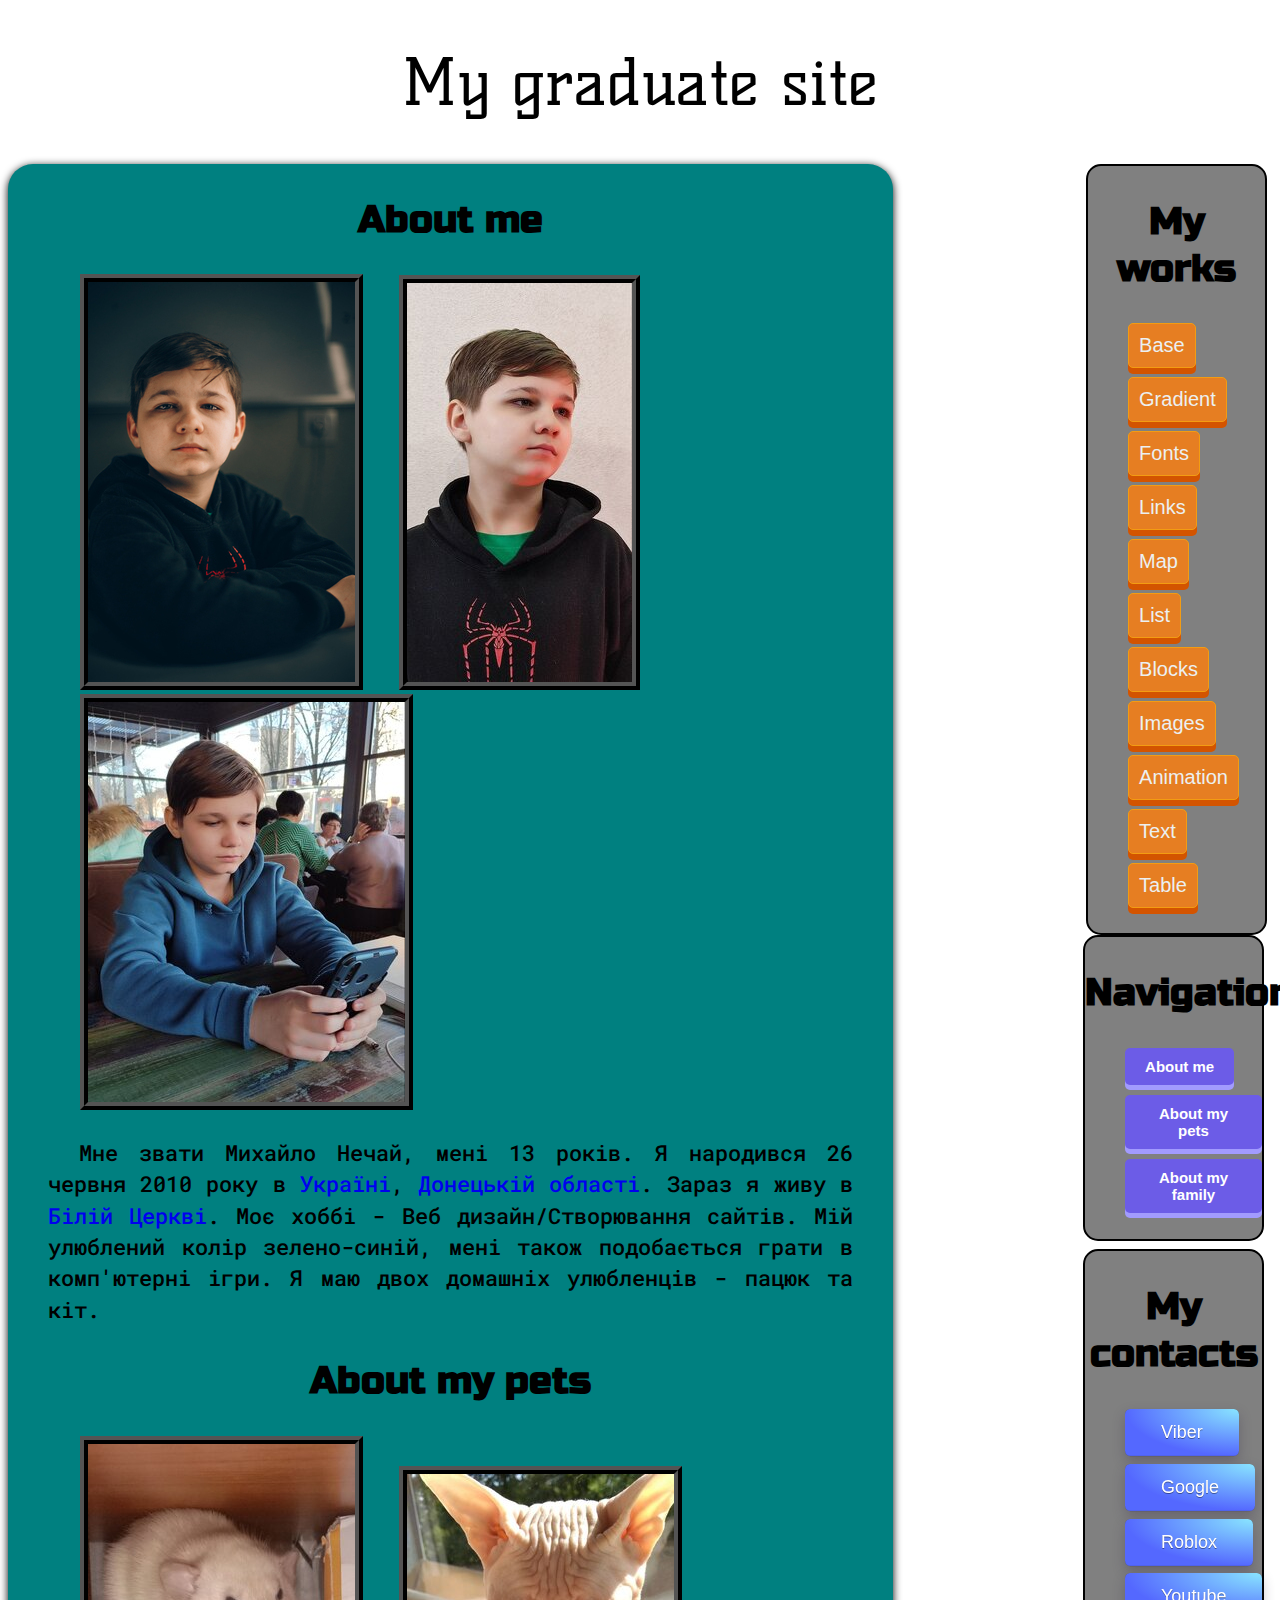
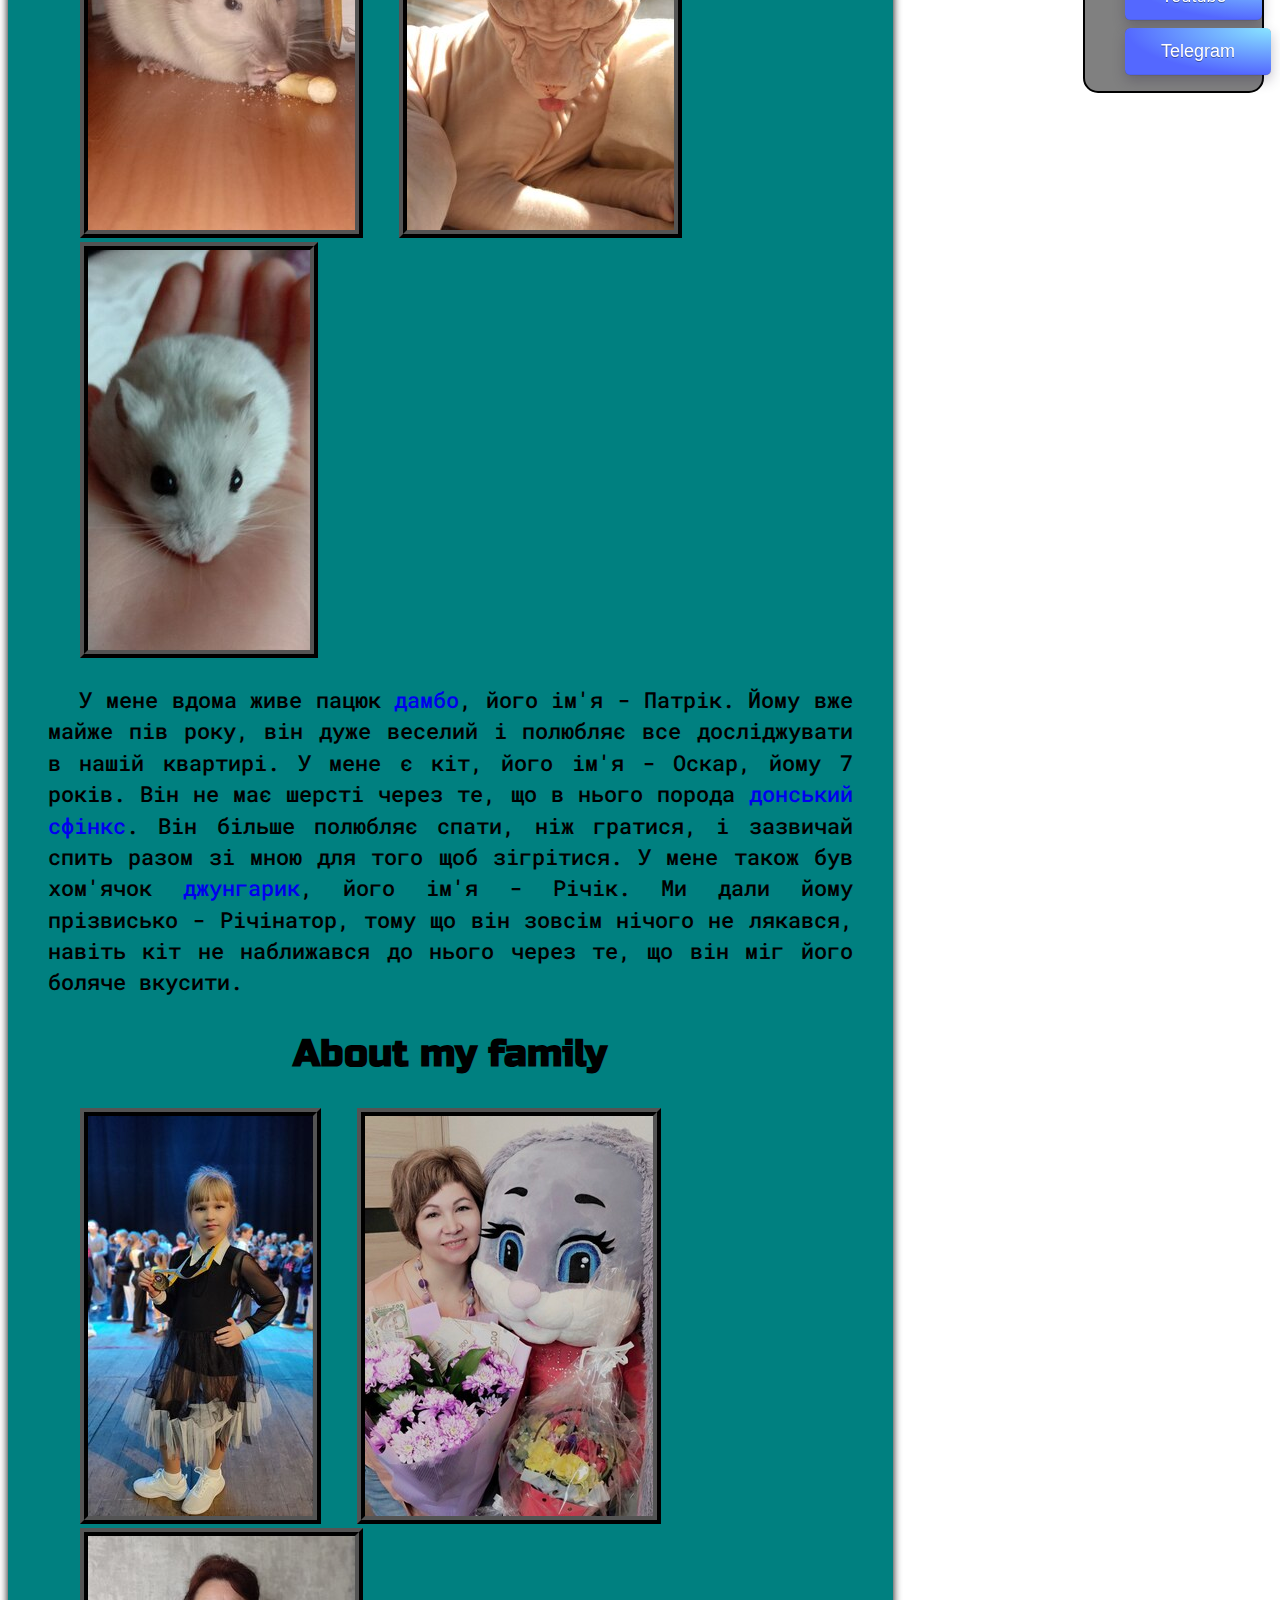
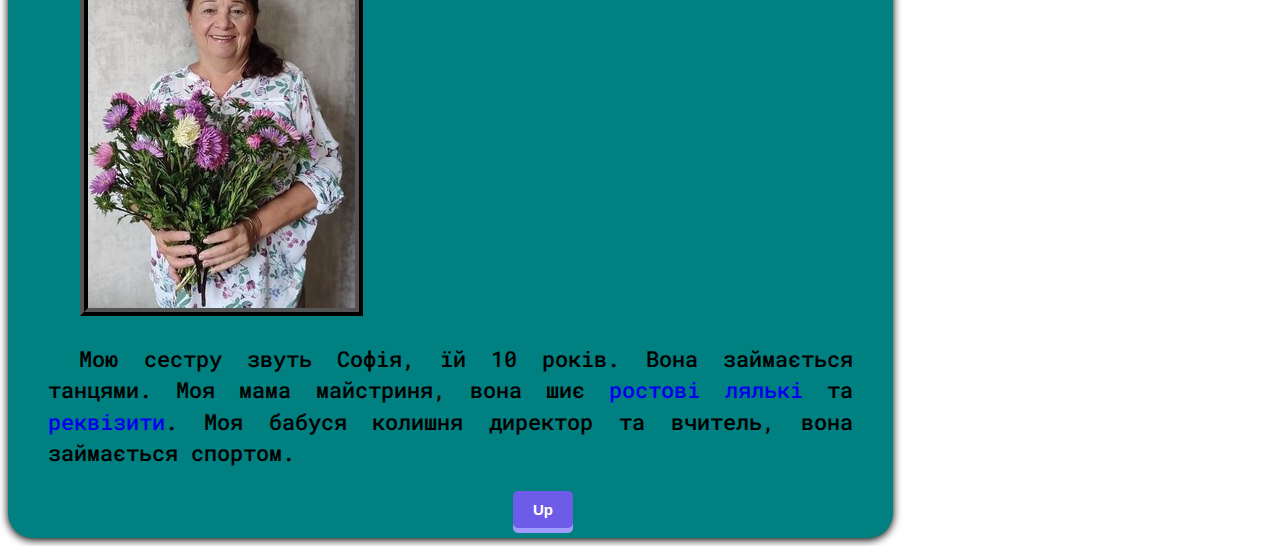
<file: index.html>
<!DOCTYPE html>
<html>
<head>
	<meta charset="utf-8">
	<meta name="viewport" content="width=device-width, initial-scale=1">
	<title>My site</title>
	<link rel="stylesheet" type="text/css" href="css/site.css">
	<link rel="icon" type="text/css" href="img/html.png">
	<style>
@import url('https://fonts.googleapis.com/css2?family=Roboto+Mono:ital,wght@0,100..700;1,100..700&display=swap')
</style>
<style>
@import url('https://fonts.googleapis.com/css2?family=Russo+One&display=swap')
</style>
<style>
@import url('https://fonts.googleapis.com/css2?family=Kelly+Slab&display=swap')
</style>
</head>
<body>
	<center>
	<h1 id="up">My graduate site</h1>
	</center>
<aside>
	<h2>My works</h2>
	<section>
	<ul>
<li class="li"><a href="base.html" class="ap"><button class="button">Base</button></a></li>
<li class="li"><a href="Gradient.html" class="ap"><button class="button">Gradient</button></a></li>
<li class="li"><a href="fonts.html" class="ap"><button class="button">Fonts</button></a></li>
<li class="li"><a href="links.html" class="ap"><button class="button">Links</button></a></li>
<li class="li"><a href="map.html" class="ap"><button class="button">Map</button></a></li>
<li class="li"><a href="list.html" class="ap"><button class="button">List</button></a></li>
<li class="li"><a href="blocks.html" class="ap"><button class="button">Blocks</button></a></li>
<li class="li"><a href="images.html" class="ap"><button class="button">Images</button></a></li>
<li class="li"><a href="animation.html" class="ap"><button class="button">Animation</button></a></li>
<li class="li"><a href="text.html" class="ap"><button class="button">Text</button></a></li>
<li class="li"><a href="table.html" class="ap"><button class="button">Table</button></a></li>
     </ul>
	</section>
</aside>
<main>
<h2 id="me">About me</h2>
<section>
<figure>
<img src="img/me.jpg" title="Me" class="img1">
<img src="img/me2.jpg" title="Me" class="img1">
<img src="img/me3.jpg" title="Me" class="img1">	
<figcaption>
<p>
	Мне звати Михайло Нечай, мені 13 років. Я народився 26 червня 2010 року в <a href="https://uk.wikipedia.org/wiki/Україна" target="_blank">Україні</a>, <a href="https://uk.wikipedia.org/wiki/Донецька_область" target="_blank">Донецькій області</a>. Зараз я живу в <a href="https://uk.wikipedia.org/wiki/Біла_Церква" target="_blank">Білій Церкві</a>. Моє хоббі - Веб дизайн/Створювання сайтів. Мій улюблений колір зелено-синій, мені також подобається грати в комп'ютерні ігри. Я маю двох домашніх улюбленців - пацюк та кіт.
</p>
</figcaption>	
</figure>	
</section>
<section>
<h2 id="pets">About my pets</h2>
<figure>
<img src="img/rat.jpg" title="My rat" class="img1">
<img src="img/cat.jpg" title="My cat" class="img1">
<img src="img/hamster.jpg" title="My hamster" class="img1">	
<figcaption>
<p>
У мене вдома живе пацюк <a href="https://uk.wikipedia.org/wiki/Декоративний_пацюк" target="_blank">дамбо</a>, його ім'я - Патрік. Йому вже майже пів року, він дуже веселий і полюбляє все досліджувати в нашій квартирі. У мене є кіт, його ім'я - Оскар, йому 7 років. Він не має шерсті через те, що в нього порода <a href="https://uk.wikipedia.org/wiki/Донський_сфінкс" target="_blank">донський сфінкс</a>. Він більше полюбляє спати, ніж гратися, і зазвичай спить разом зі мною для того щоб зігрітися. У мене також був хом'ячок <a href="https://uk.wikipedia.org/wiki/Джунгарський_хом%27ячок" target="_blank">джунгарик</a>, його ім'я - Річік. Ми дали йому 
прізвисько - Річінатор, тому що він зовсім нічого не лякався, навіть кіт не наближався до нього через те, що він міг його боляче вкусити.	
</p>
</figcaption>	
</figure>
</section>
<section>
<h2 id="family">About my family</h2>
<figure>
<img src="img/sister.jpg" title="My sister" class="img1">
<img src="img/mother.jpg" title="My mother" class="img1" usemap="#map">
<img src="img/grandmother.jpg" title="My grandmother" class="img1">		
<figcaption>
<p>
 Мою сестру звуть Софія, їй 10 років.
 Вона займається танцями. Моя мама майстриня, вона шиє <a href="https://ru.wikipedia.org/wiki/Ростовая_кукла#:~:text=Ростовая%20кукла%20—%20это%20вид%20анимационного,изготавливается%20непосредственно%20по%20фигуре%20актёра." target="_blank">ростові лялькі</a> та <a href="https://uk.wikipedia.org/wiki/Реквізити" target="_blank">реквізити</a>. Моя бабуся колишня директор та вчитель, вона займається спортом. 
</p>
</figcaption>	
</figure>
</section>
<a href="#up" class="ap">
<button id="navbutton" class="up">Up</button>	
</a>
</main>	
<nav>
	<h2>Navigation</h2>
<ul>
<li><a href="#me">
	<button id="navbutton">
    About me
</button>
</a></li>
<li><a href="#pets">
<button id="navbutton">
    About my pets
</button>
</a></li>
<li><a href="#family">
	<button id="navbutton">
    About my family
</button>
</a></li>	
</ul>
</nav>
<footer>
	<h2 id="contacts">My contacts</h2>
	<section>
		<ul>
		<li id="li4"><a href="https://uk.wikipedia.org/wiki/Viber" target="_blank"><button class="contact">Viber</button></a></li>
		<li id="li4"><a href="https://myaccount.google.com/u/2/?hl=uk&utm_source=OGB&utm_medium=act&pageId=none" target="_blank"><button class="contact">Google</button></a></li>		
		<li id="li4"><a href="https://www.roblox.com/users/1225355018/profile" target="_blank"><button class="contact">Roblox</button></a></li>
		<li id="li4"><a href="https://www.youtube.com/channel/UCYuyXcB0kcUIGVHXFTnAAPg" target="_blank"><button class="contact">Youtube</button></a></li>
		<li id="li4"><a href="https://t.me/MishaNechai" target="_blank"><button class="contact">Telegram</button></a></li>

		</ul>
	</section>
</footer>
</body>
</html>
<map id="map">
<area shape="circle" coords="220,130,105" href="https://ru.wikipedia.org/wiki/Ростовая_кукла#:~:text=Ростовая%20кукла%20—%20это%20вид%20анимационного,изготавливается%20непосредственно%20по%20фигуре%20актёра." title="Puppet" target="_blank">
<area shape="poly" coords="65,32,28,48,26,88,34,112,55,132,88,146,111,130,114,106,115,60,96,30," href="https://uk.wikipedia.org/wiki/Мати" title="My mother" target="_blank">
<area shape="poly" coords="2,139,38,185,68,187,74,199,132,208,164,229,156,267,112,314,56,345,34,346,0,318" href="https://uk.wikipedia.org/wiki/Букет" title="Bunch of flowers" target="_blank">
</map>
</file>
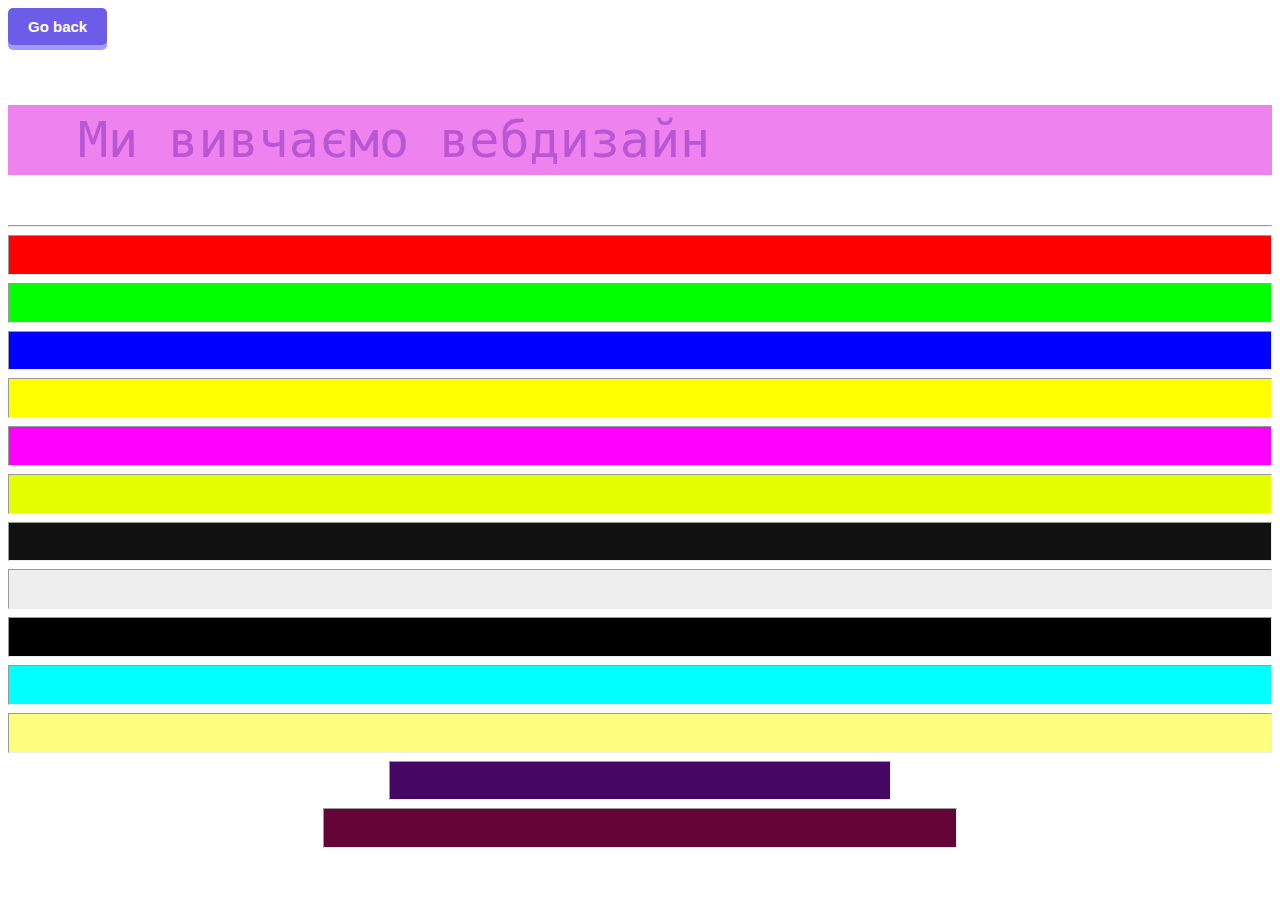
<file: base.html>
<!DOCTYPE html>
<html lang="uk">
<head>
	<meta charset="utf-8">
	<meta name="viewport" content="width=device-width, initial-scale=1">
	<title>my first site</title>
	<link rel="stylesheet" type="text/css" href="css/site.css">
</head>
<body style="background-color: #fff;">
	  <a href="index.html"><button id="navbutton">Go back</button></a>

<p style="background-color: violet; color: MediumOrchid; font-size: 50px;">Ми вивчаємо вебдизайн</p>
<hr>
<hr style="height: 1cm; background-color: #ff0000;">
<hr style="height: 1cm; background-color: #00ff00;">
<hr style="height: 1cm; background-color: #00f;">
<hr style="height: 1cm; background-color: #ff0;">
<hr style="height: 1cm; background-color: #f0f;">
<hr style="height: 1cm; background-color: #e5ff00;">
<hr style="height: 1cm; background-color: #111111;">
<hr style="height: 1cm; background-color: #eeeeee;">
<hr style="height: 1cm; background-color: rgb(0, 0, 0, 1.0);">
<hr style="height: 1cm; background-color: rgb(0, 255, 255, 1.0);">
<hr style="height: 1cm; background-color: rgba(255, 255, 0, 0.5);">
<hr style="height: 1cm; background-color: #450664; width: 500px;">
<hr style="height: 1cm; background-color: #650436; width: 50%;">


</body>
</html>
</file>
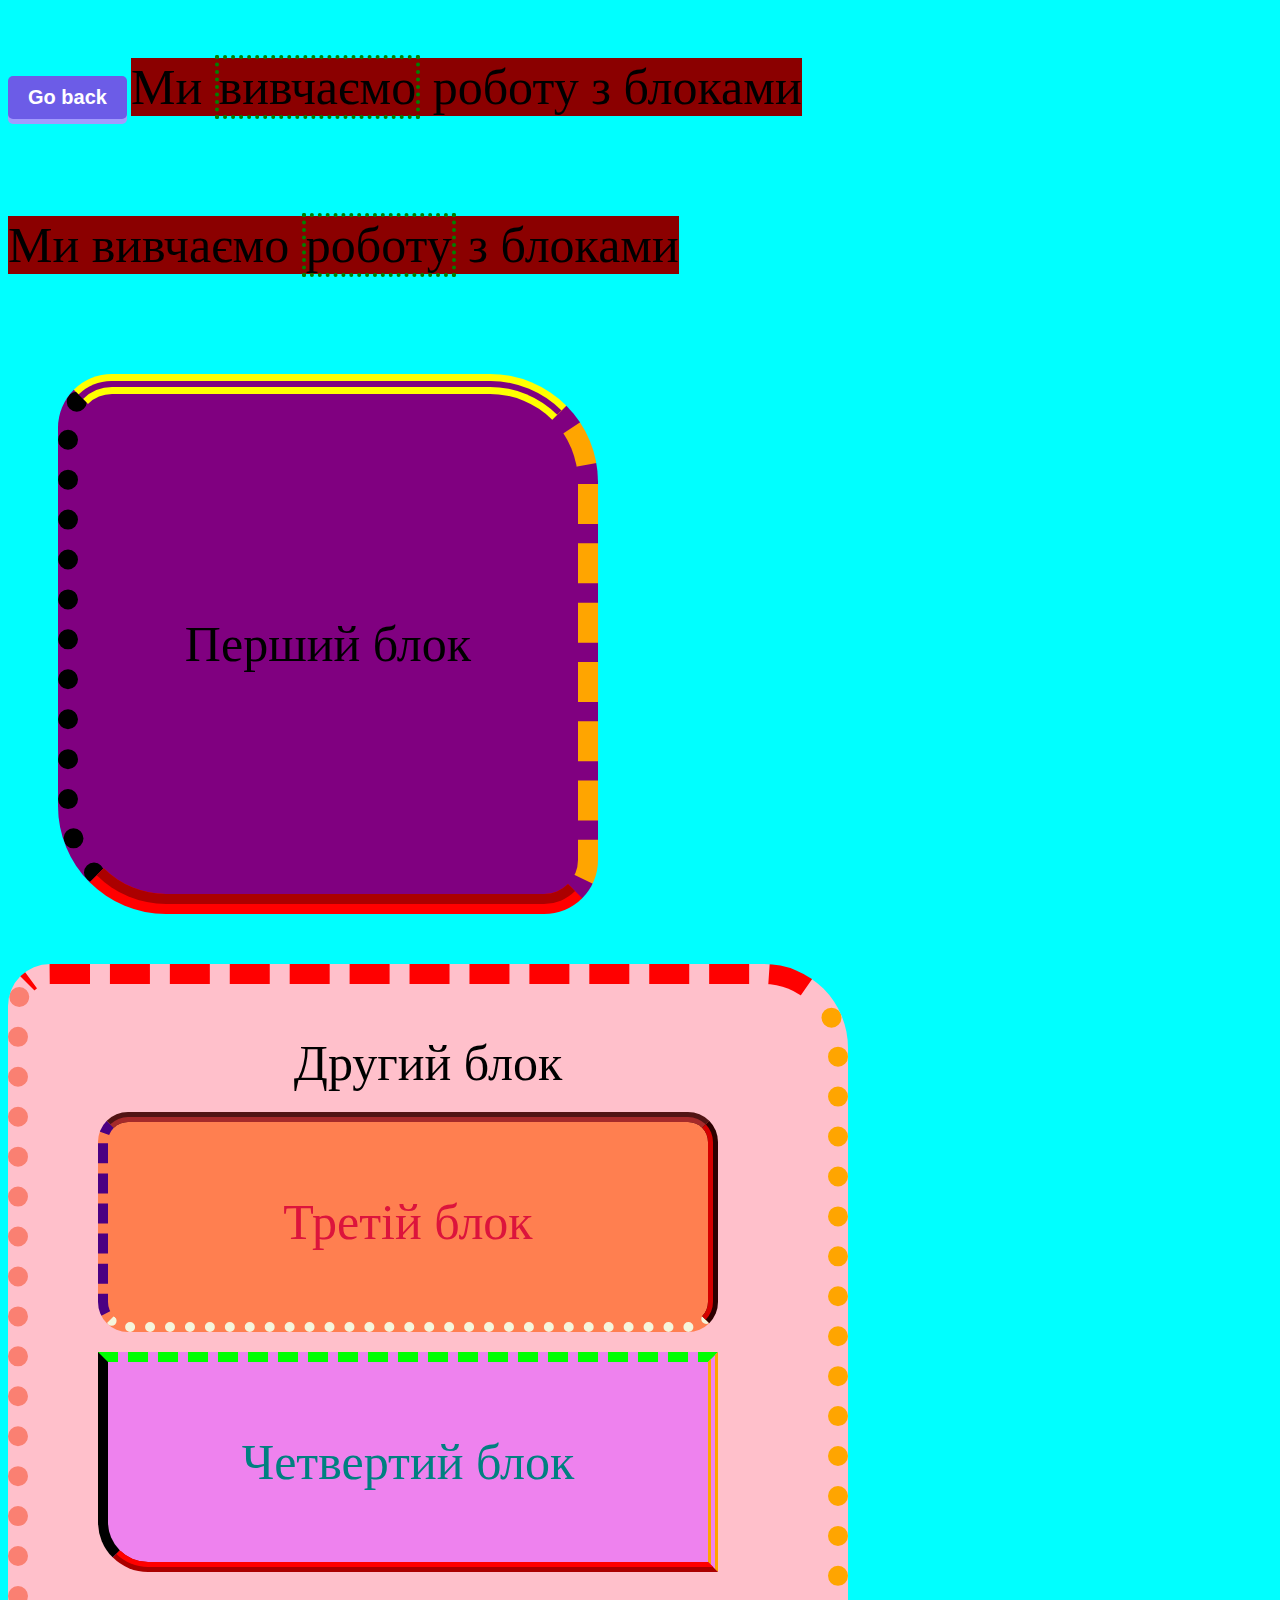
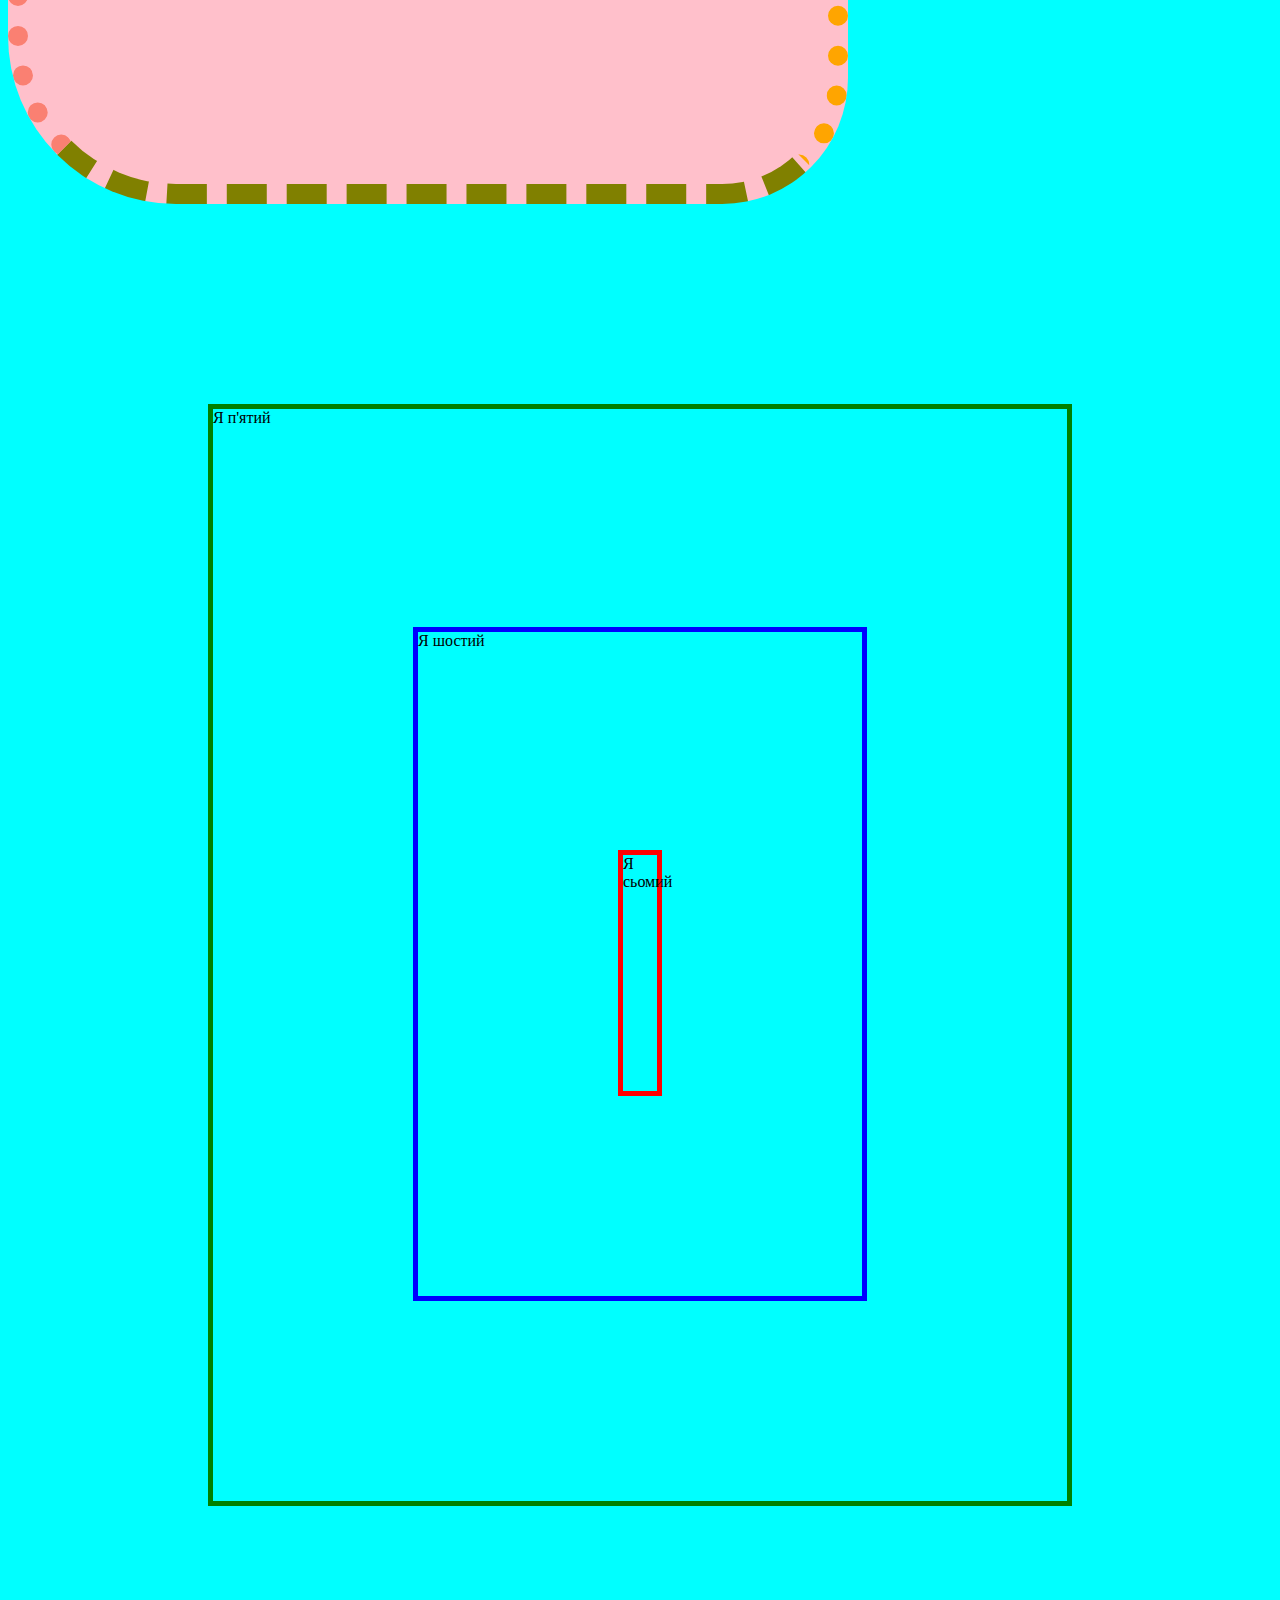
<file: blocks.html>
<!DOCTYPE html>
<html>
<head>
	<meta charset="utf-8">
	<meta name="viewport" content="width=device-width, initial-scale=1">
	<title>Blocks</title>
	<link rel="stylesheet" type="text/css" href="css/blocks.css">
</head>
<body>
<a href="index.html"><button id="navbutton">Go back</button></a>

<p class="p1">Ми <span class="s1">вивчаємо</span> роботу з блоками</p>
<p class="p1">Ми вивчаємо <span class="s1">роботу</span> з блоками</p>
<div id="first">Перший блок</div>
<div id="second">Другий блок
<div id="third">Третій блок</div>
<div id="forth">Четвертий блок</div>
</div>



<div id="d5">Я п'ятий
<div id="d6">Я шостий	
<div id="d7">Я сьомий
<div id="d8"></div>
</div>
</div>
</div>

</body>
</html>
</file>
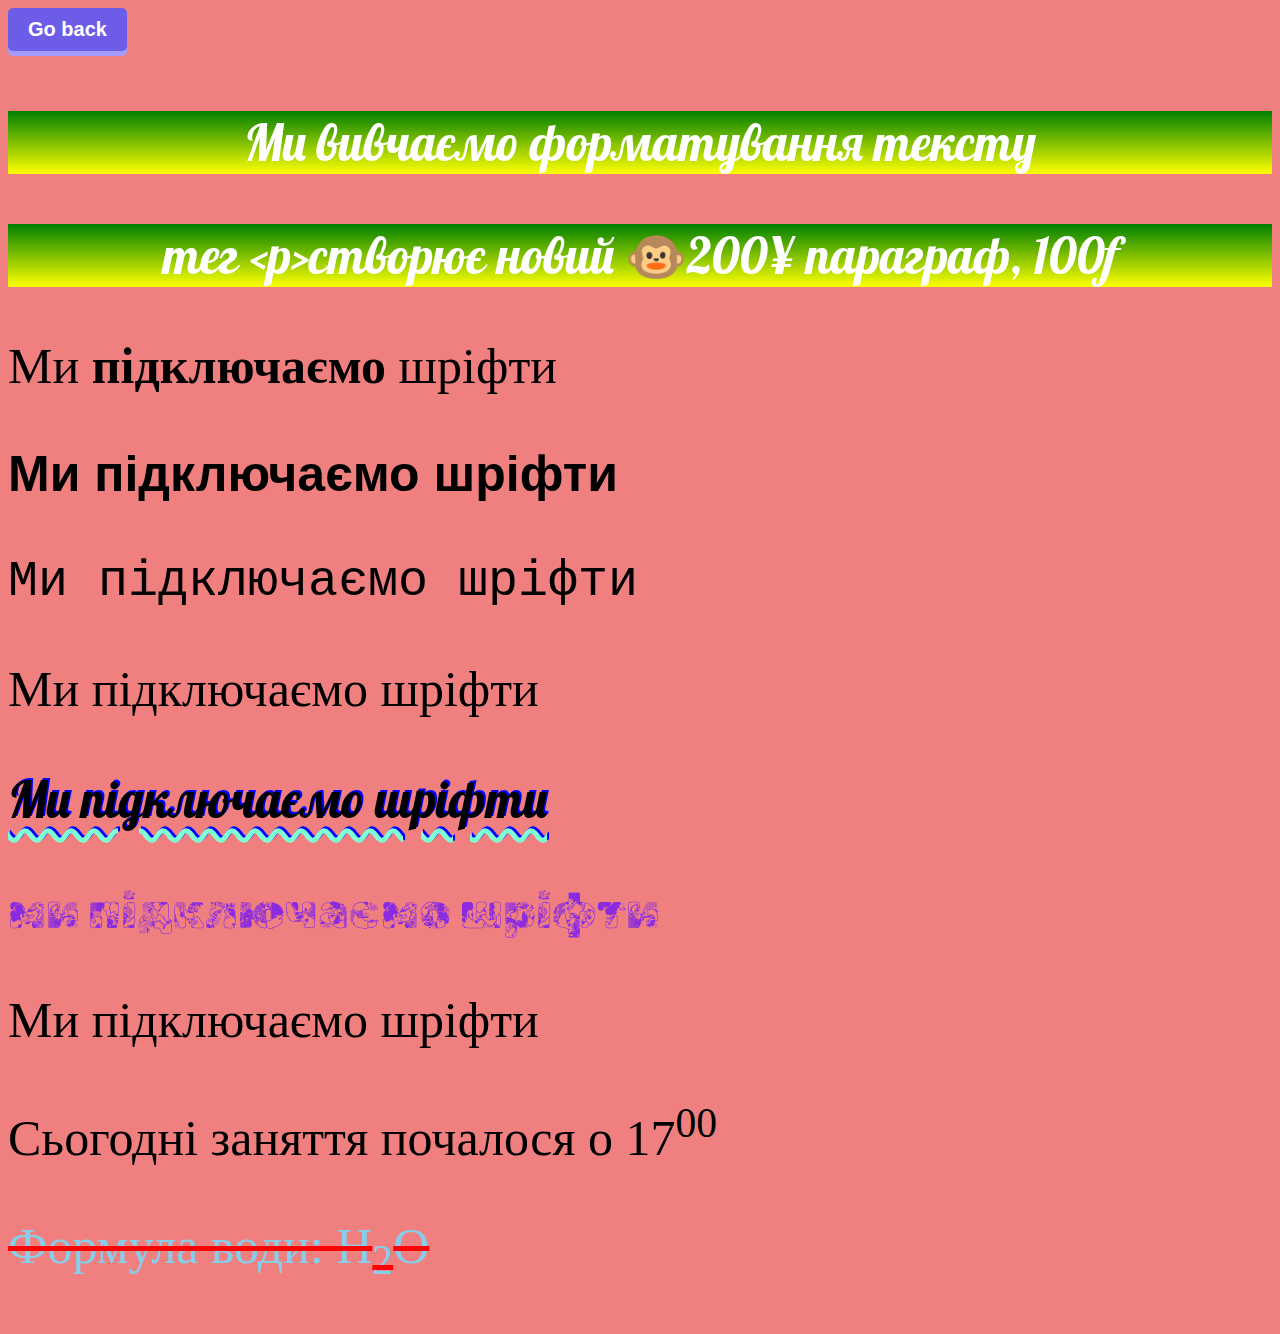
<file: fonts.html>
<!DOCTYPE html>
<html>
<head>
	<meta charset="utf-8">
	<meta name="viewport" content="width=device-width, initial-scale=1">
	<title>Fonts</title>
	<link rel="stylesheet" type="text/css" href="css/fonts.css">
	<link rel="preconnect" href="https://fonts.googleapis.com">
<link rel="preconnect" href="https://fonts.gstatic.com" crossorigin>
<link href="https://fonts.googleapis.com/css2?family=Lobster&display=swap" rel="stylesheet">
<link href="https://fonts.googleapis.com/css2?family=Lobster&family=Rubik+Glitch+Pop&display=swap" rel="stylesheet">

</head>
<body>
	  <a href="index.html"><button id="navbutton">Go back</button></a>

<p class="p1">Ми вивчаємо форматування тексту</p>
<p class="p1">тег &lt;p&gt;створює новий 	&#128053;200¥ параграф, 100&#402;</p>
<p class="p2">Ми <strong>підключаємо</strong> шріфти</p>
<p class="p3">Ми <b>підключаємо</b> шріфти</p>
<p class="p4">Ми підключаємо шріфти</p>
<p class="p5">Ми підключаємо шріфти</p>
<p class="p6">Ми підключаємо шріфти</p>
<p class="p7">Ми підключаємо шріфти</p>
<p class="p8">Ми підключаємо шріфти</p>
<p>Сьогодні заняття почалося о 17<sup>00</sup></p>
<p class="p9">Формула води: H<sub>2</sub>O</p>
<body>
</html>
</file>
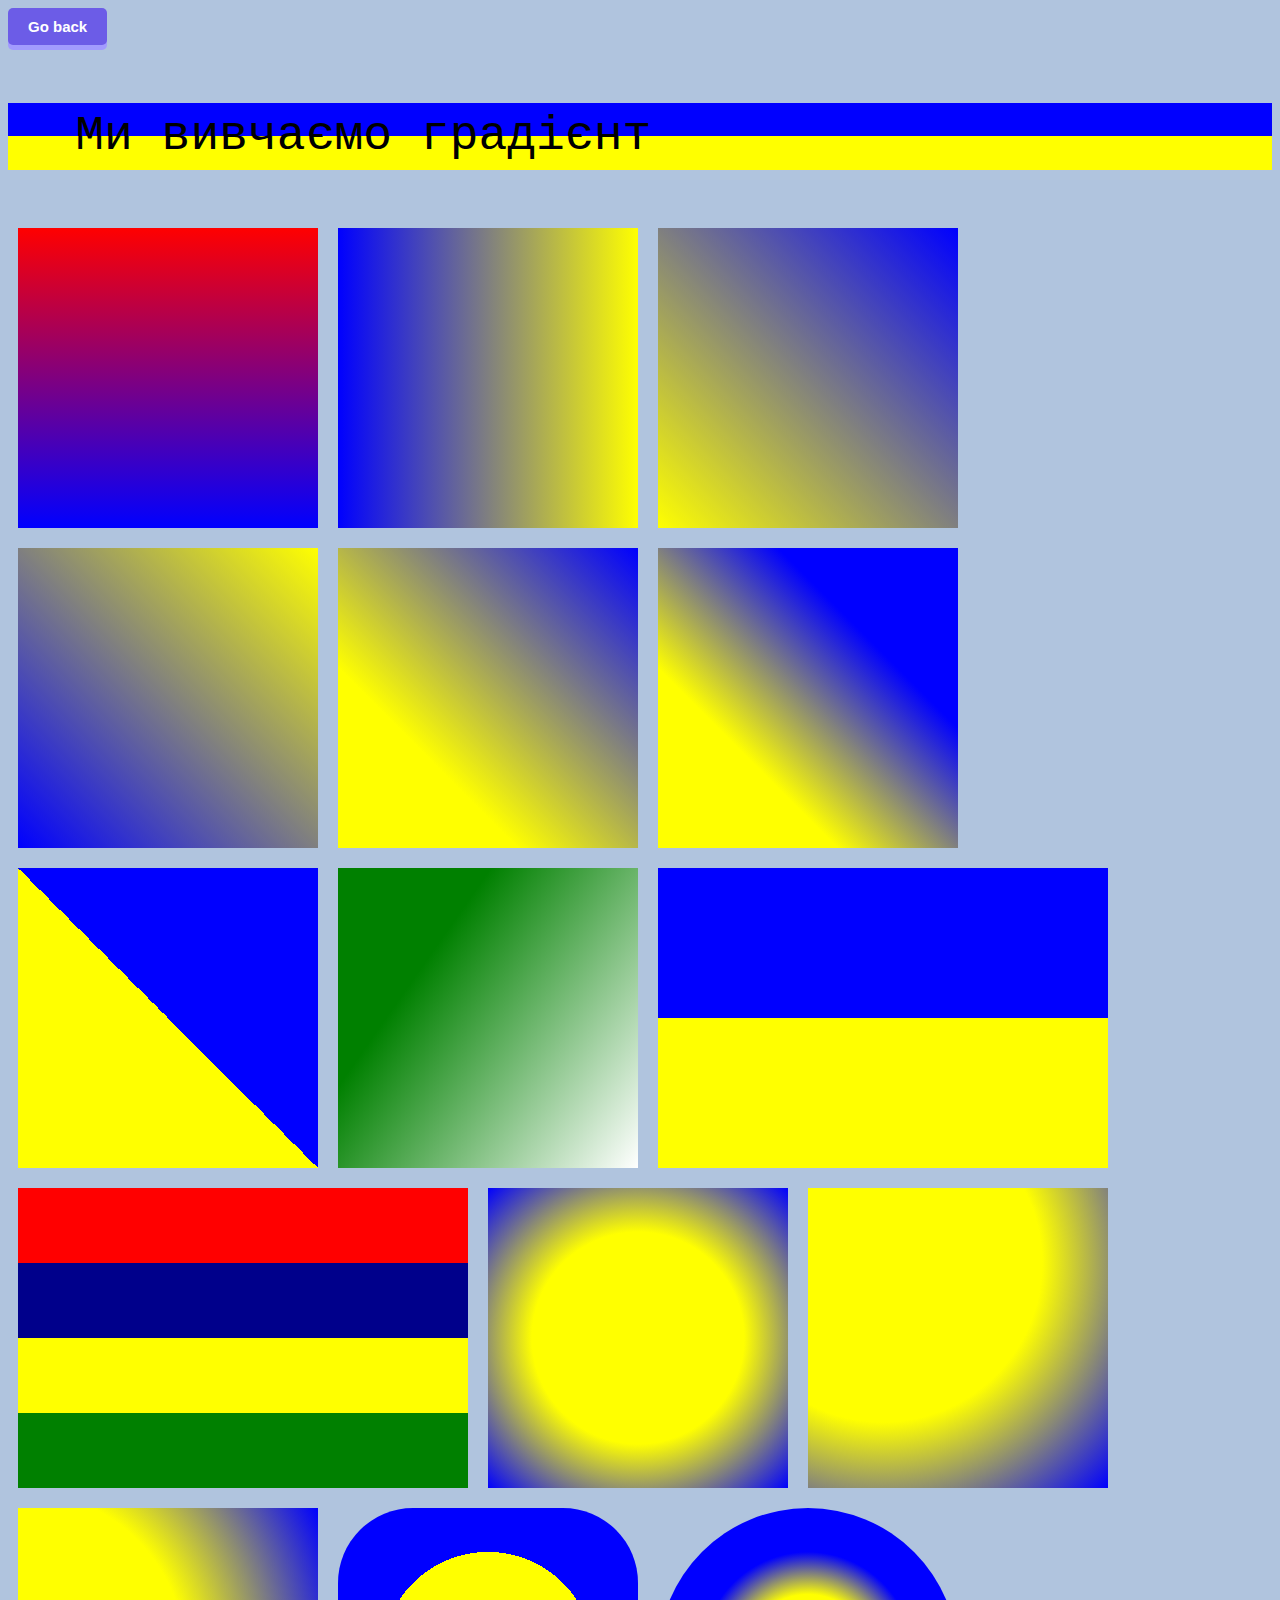
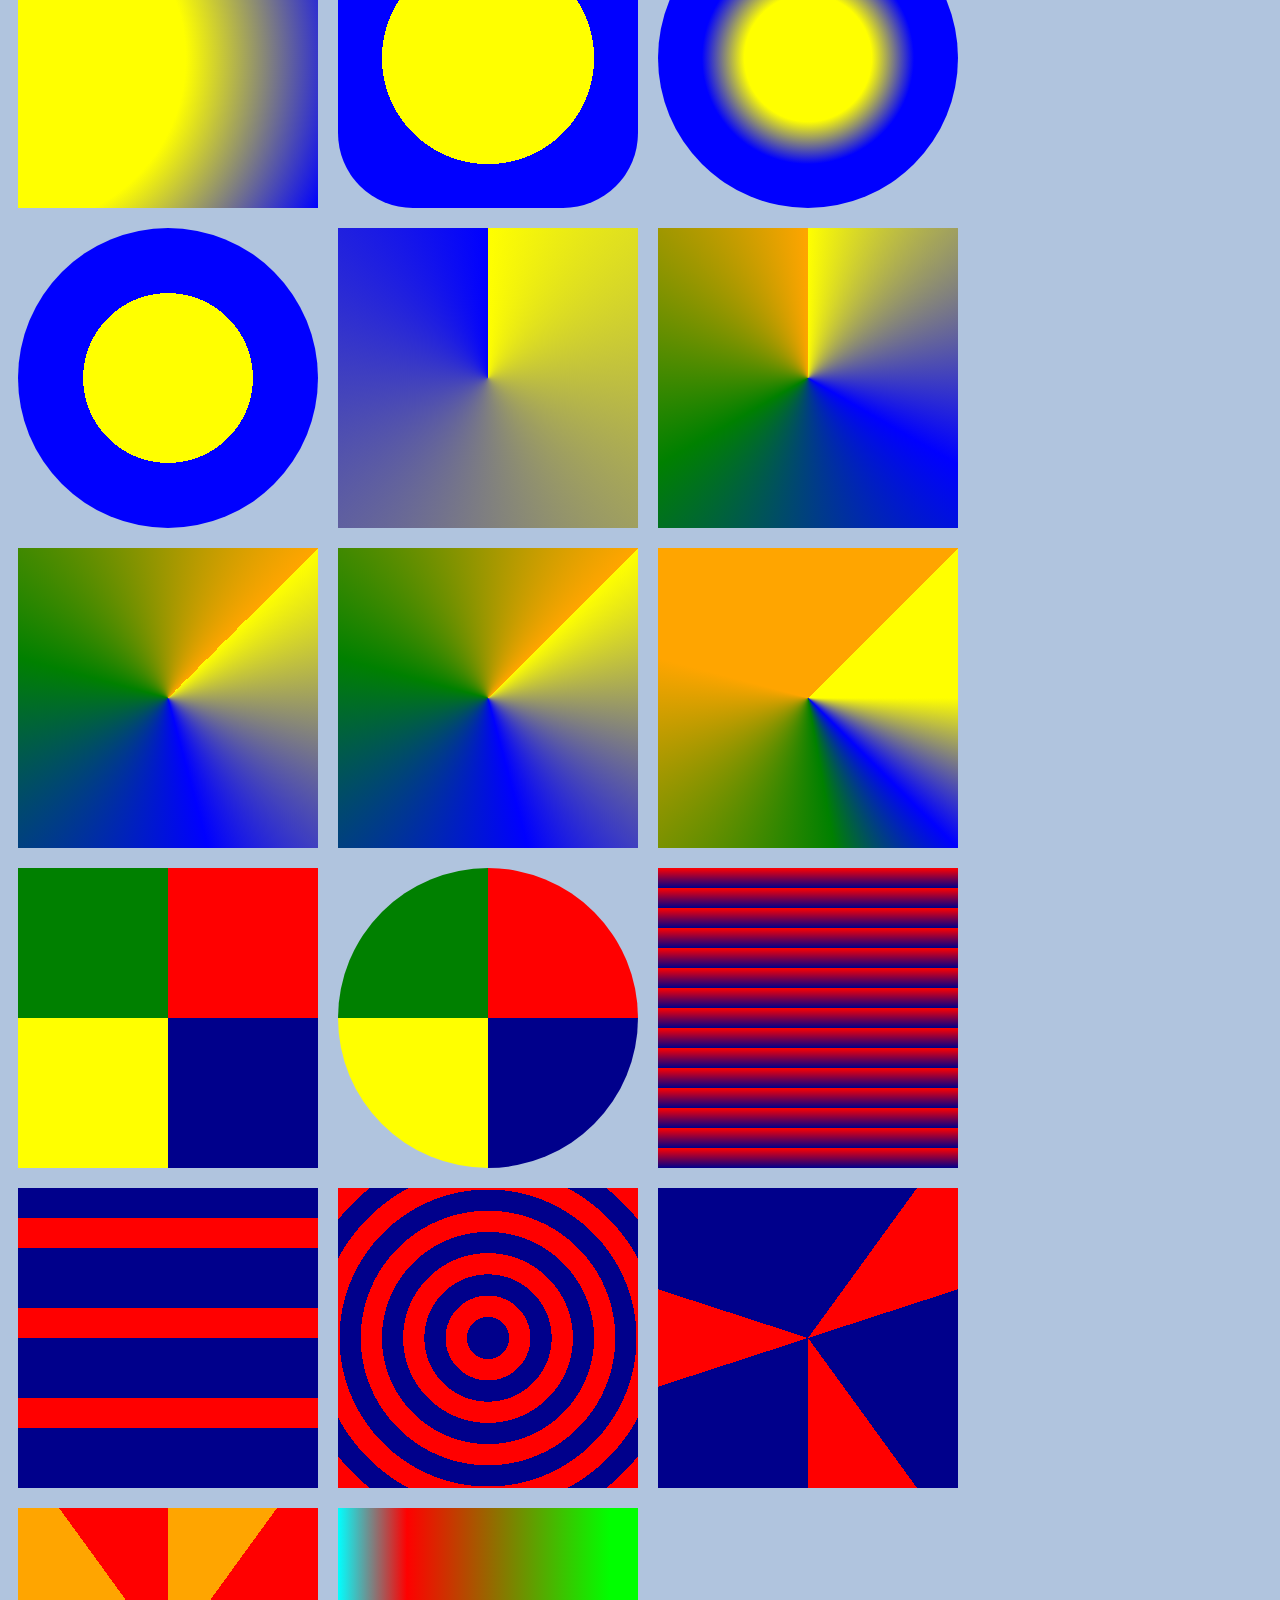
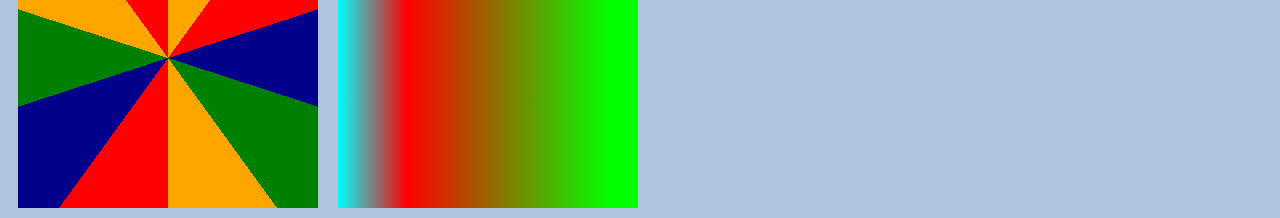
<file: Gradient.html>
<!DOCTYPE html>
<html>
<head>
	<meta charset="utf-8">
	<meta name="viewport" content="width=device-width, initial-scale=1">
	<title>Gradient</title>
	<link rel="stylesheet" type="text/css" href="css/site.css">
	<style type="text/css">
                  


     div{height: 300px;
     	width: 300px;
     	margin: 10px;
     	float: left;






     }
 </style>
</head>
<body style="background-color: lightsteelblue;">
	  <a href="index.html"><button id="navbutton">Go back</button></a>


<p style="font-size: 0.5in;background:linear-gradient(blue 0% 50%,yellow 50% 100%)">Ми вивчаємо градієнт</p>
<div style="background:linear-gradient(#f00,#00f);"></div>
<div style="background:linear-gradient(to left,yellow,blue);"></div>
<div style="background:linear-gradient(45deg,yellow,blue);"></div>
<div style="background:linear-gradient(225deg,yellow,blue);"></div>
<div style="background:linear-gradient(45deg,yellow 30%,blue);"></div>
<div style="background:linear-gradient(45deg,yellow 30%,blue 70%);"></div>
<div style="background:linear-gradient(45deg,yellow 50%,blue 50%);"></div>
<div style="background:linear-gradient(125deg,green 30%,white);"></div>
<div style="background:linear-gradient(blue 50%,yellow 50%);width: 450px;"></div>
<div style="background:linear-gradient(red 0% 25%,darkblue 25% 50%,yellow 50% 75%,green 75% 100%);width: 450px;"></div>
<div style="background:radial-gradient(yellow 50%,blue);"></div>
<div style="background:radial-gradient(circle at 75px 75px,yellow 50%,blue);"></div>
<div style="background:radial-gradient(circle at 0px 150px,yellow 50%,blue);"></div>
<div style="background:radial-gradient(yellow 50%,blue 50%);border-radius: 25%;"></div>
<div style="background:radial-gradient(yellow 30%,blue 50%);border-radius: 50%;"></div>
<div style="background:radial-gradient(yellow 40%,blue 40%);border-radius: 50%;"></div>
<div style="background:conic-gradient(yellow,blue);"></div>
<div style="background:conic-gradient(yellow,blue,green,orange);"></div>
<div style="background:conic-gradient(from 45deg,yellow,blue,green,orange);"></div>
<div style="background:conic-gradient(from 45deg,yellow,blue,green,orange);"></div>
<div style="background:conic-gradient(from 45deg,yellow 45deg,blue 90deg,green 125deg,orange 240deg);"></div>
<div style="background:conic-gradient(red 0% 25%,darkblue 25% 50%,yellow 50% 75%,green 75% 100%);"></div>
<div style="background:conic-gradient(red 0% 25%,darkblue 25% 50%,yellow 50% 75%,green 75% 100%);border-radius: 50%;"></div>
<div style="background:repeating-linear-gradient(red 20px,darkblue 40px);"></div>
<div style="background:repeating-linear-gradient(red 10% 20%,darkblue 20% 40%);"></div>
<div style="background:repeating-radial-gradient(red 10% 20%,darkblue 20% 30%);"></div>
<div style="background:repeating-conic-gradient(red 10% 20%,darkblue 20% 40%);"></div>
<div style="background:repeating-conic-gradient(red 10% 20%,darkblue 20% 30%,green 30% 40%,orange 40% 50%);"></div>
<div style="background: linear-gradient(to left, lime 28px, red 77%, cyan);">
<div style="">
</body>
</html>
</file>
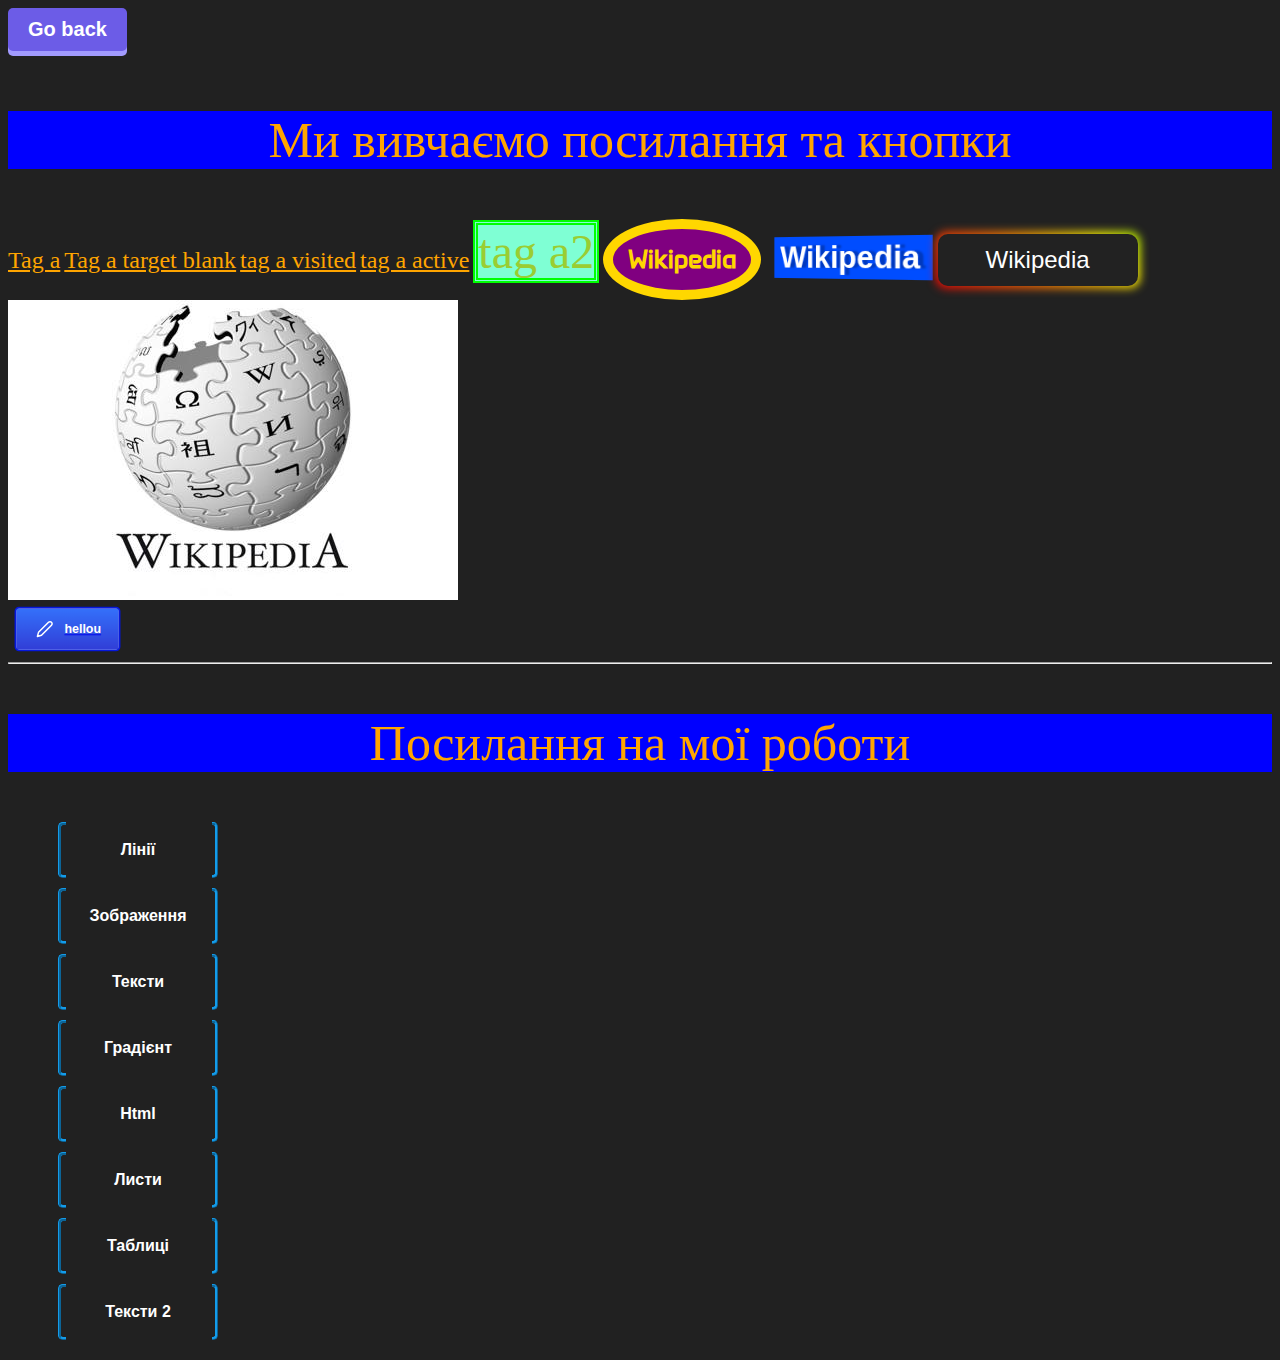
<file: links.html>
<!DOCTYPE html>
<html>
<head>
	<meta charset="utf-8">
	<meta name="viewport" content="width=device-width, initial-scale=1">
	<title>Посилання до кнопки</title>
	<link rel="stylesheet" type="text/css" href="css/links.css">
	<style>
@import url('https://fonts.googleapis.com/css2?family=Anta&display=swap')
</style>
</head>
<body>
  <a href="index.html"><button id="navbutton">Go back</button></a>

<p>Ми вивчаємо посилання та кнопки</p>
<a href="https://ru.w3docs.com/uchebnik-html/html-teg-a.html" class="a1">Tag a</a>

<a href="https://ru.w3docs.com/uchebnik-html/html-teg-a.html" class="a1" target="_blank">Tag a target blank</a>
<a href="https://en.wikipedia.org/wiki/Machine" class="a1" target="_blank">tag a visited</a>
<a href="https://en.wikipedia.org/wiki/Machine" class="a1" target="_blank">tag a active</a>
<a href="https://en.wikipedia.org/wiki/Machine" class="a2" target="_blank">tag a2</a>

 <button class="b1">Wikipedia</button>



<button class="button-92" role="button">Wikipedia</button>




<button class="button-85" role="button">Wikipedia</button>

<a href="https://ru.wikipedia.org/wiki/Заглавная_страница" target="blank"> <img><img src="img/wikipedia-logo.jpeg"><button class="button">
  <div class="icon">
    <span class="text-icon hide">Icon</span>
    <svg
      class="css-i6dzq1"
      stroke-linejoin="round"
      stroke-linecap="round"
      fill="none"
      stroke-width="2"
      stroke="currentColor"
      height="24"
      width="24"
      viewBox="0 0 24 24"
    >
      <path d="M17 3a2.828 2.828 0 1 1 4 4L7.5 20.5 2 22l1.5-5.5L17 3z"></path>
    </svg>
  </div>
  <span class="title"> hellou </span>
  <div class="padding-left hide">
    <div class="padding-left-line">
      <span class="padding-left-text">HI</span>
    </div>
  </div>
  <div class="padding-right hide">
    <div class="padding-right-line">
      <span class="padding-right-text">hello</span>
    </div>
  </div>
  <div class="background hide">
    <span class="background-text">goodbye</span>
  </div>
  <div class="border hide">
    <span class="border-text">bye</span>
  </div>
</button></a>
<hr>
<p>Посилання на мої роботи</p>
<ul>
 <li><a href="base.html" target="_blank"><button class="b2">Лінії</button></a></li>
 <li><a href="images.html" target="_blank"><button class="b2">Зображення</button></a></li>
 <li><a href="fonts.html" target="_blank"><button class="b2">Тексти</button></a></li>
 <li><a href="gradient.html" target="_blank"><button class="b2">Градієнт</button></a></li>
 <li><a href="html.html" target="_blank"><button class="b2">Html</button></a></li>
 <li><a href="list.html" target="_blank"><button class="b2">Листи</button></a></li>
 <li><a href="table.html" target="_blank"><button class="b2">Таблиці</button></a></li>
 <li><a href="text.html" target="_blank"><button class="b2">Тексти 2</button></a></li>
</ul>
</body>
</html>
</file>
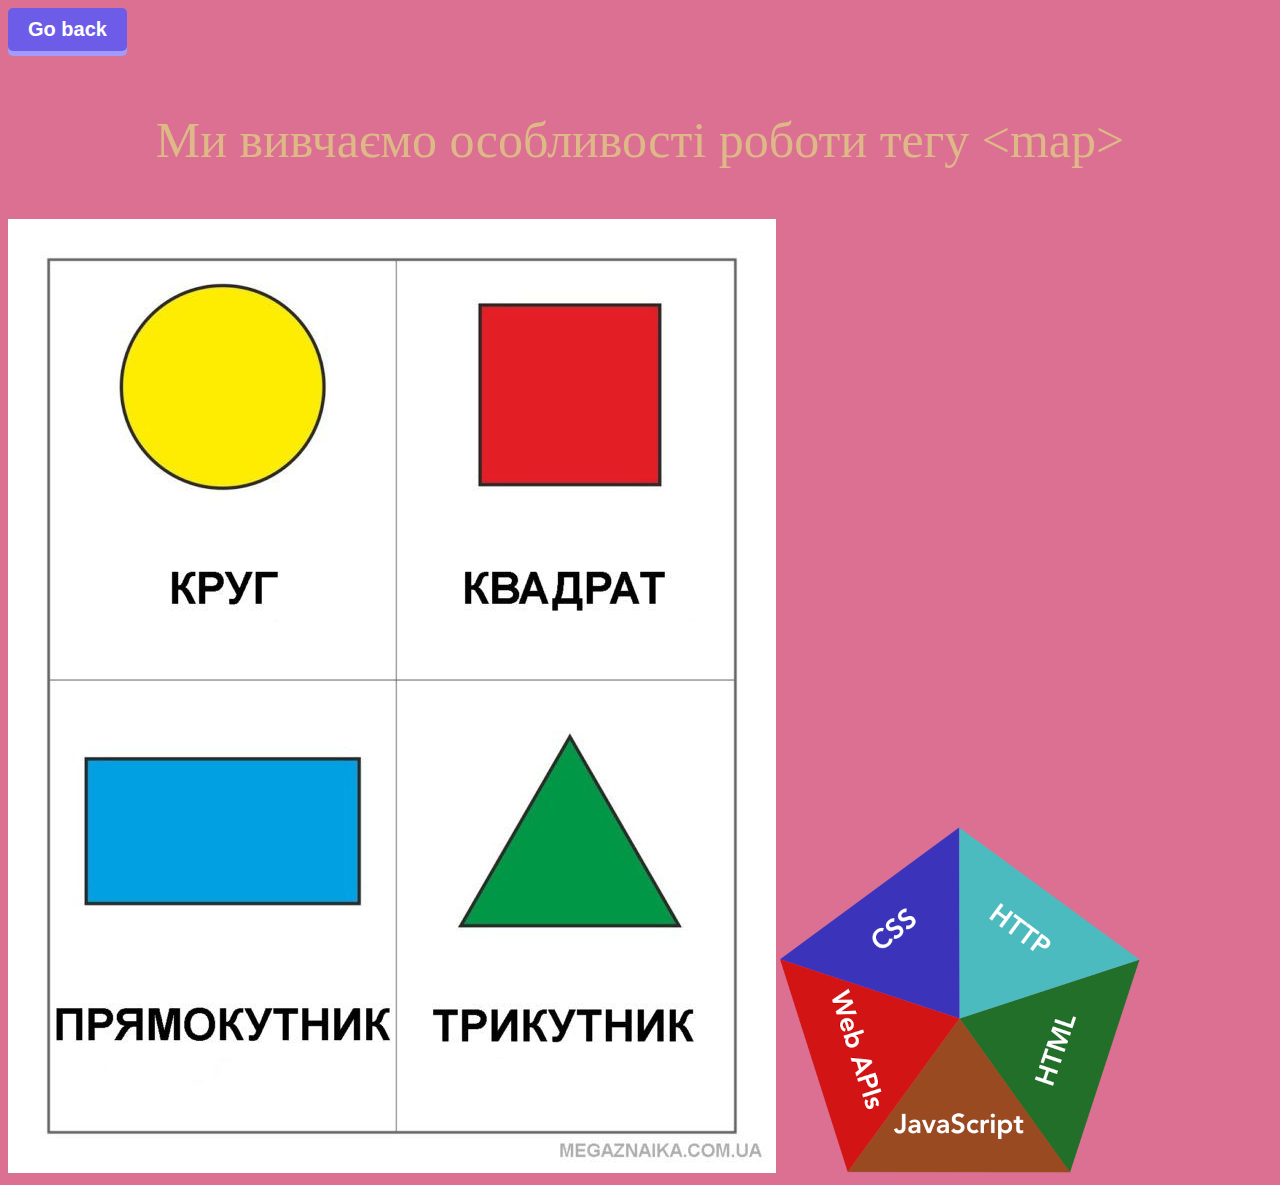
<file: map.html>
<!DOCTYPE html>
<html>
<head>
	<meta charset="utf-8">
	<meta name="viewport" content="width=device-width, initial-scale=1">
	<title>Maps</title>
	<link rel="stylesheet" type="text/css" href="css/map.css">
</head>
<body>
	  <a href="index.html"><button id="navbutton">Go back</button></a>

<p>Ми вивчаємо особливості роботи тегу &lt;map&gt;</p>
<img src="img/Geometria.jpg" alt="Geometria" usemap="#Geometria">
<map id="Geometria">
	<area shape="circle" coords="210,170,105" href="https://uk.wikipedia.org/wiki/Коло" target="_blank" title="Коло">
	<area shape="rect" coords="475,85,650,265" href="https://uk.wikipedia.org/wiki/Квадрат" target="_blank" title="Квадрат">
	<area shape="rect" coords="80,540,350,680" href="https://uk.wikipedia.org/wiki/Прямокутник" target="_blank" title="Прямокутник">
	<area shape="poly" coords="450,700,565,520,675,700" href="https://uk.wikipedia.org/wiki/Трикутник" target="_blank" title="Трикутник">
</map>
<img src="img/html.png" usemap="#map">
<map id="map">
	<area shape="poly" coords="0,132,177,0,178,188" href="https://uk.wikipedia.org/wiki/CSS" target="_blank" title="CSS">
	<area shape="poly" coords="180,190,290,342,358,132" href="https://uk.wikipedia.org/wiki/HTML" target="_blank" title="HTML">
<area shape="poly" coords="178,192,68,341,288,341" href="https://uk.wikipedia.org/wiki/JavaScript" target="_blank" title="JavaScript">
<area shape="poly" coords="178,191,177,1,358,133" href="https://uk.wikipedia.org/wiki/HTTP" target="_blank" title="HTTP">
<area shape="poly" coords="177,191,68,341,0,131" href="https://uk.wikipedia.org/wiki/Web ApIs" target="_blank" title="Web ApIs">

</map>
</body>
</html>
</file>
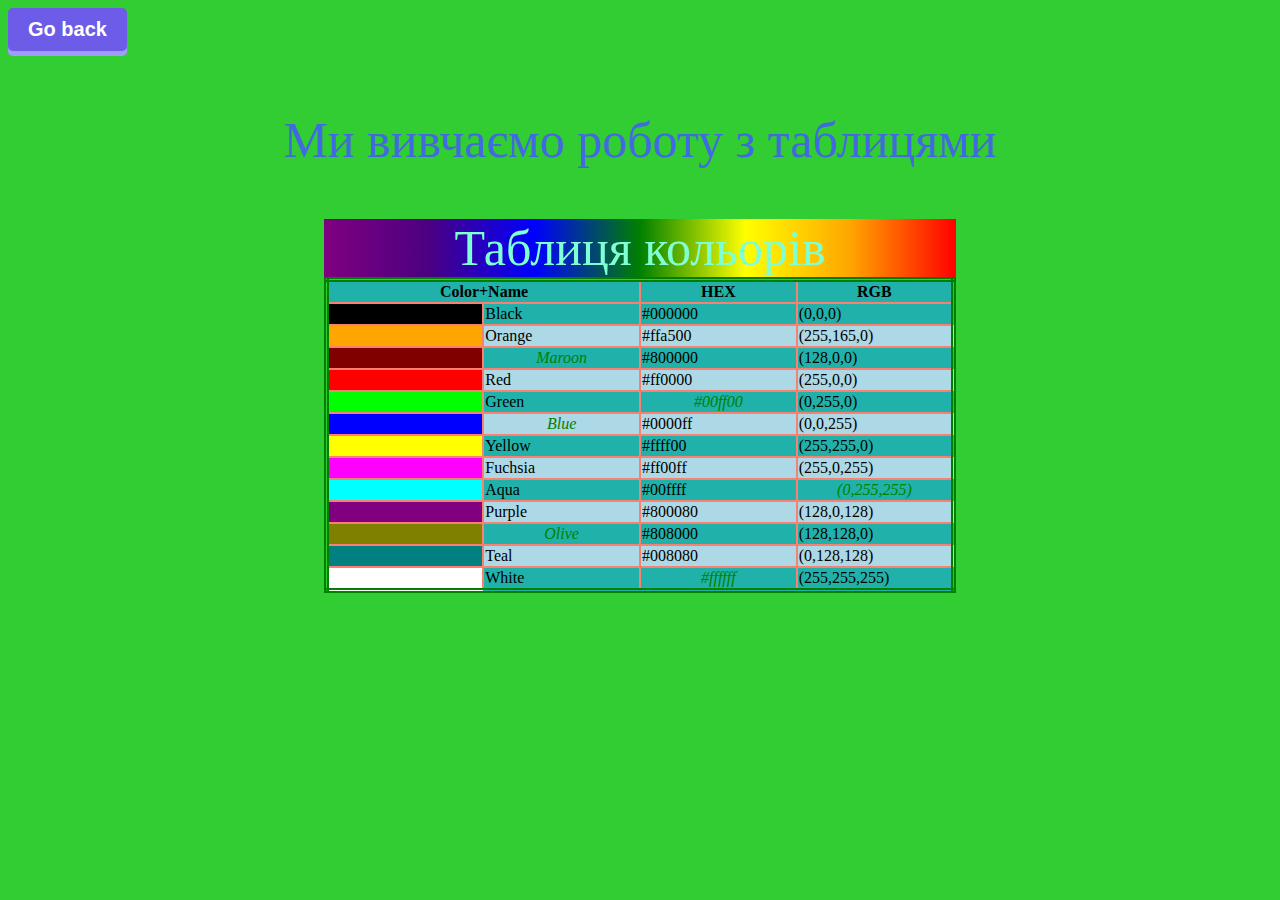
<file: table.html>
<!DOCTYPE html>
<html>
<head>
	<meta charset="utf-8">
	<meta name="viewport" content="width=device-width, initial-scale=1">
	<title>Table</title>
	<link rel="stylesheet" type="text/css" href="css/table.css">

</head>
<body>
	<a href="index.html"><button id="navbutton">Go back</button></a>
<p>Ми вивчаємо роботу з таблицями</p>
<table>
	<caption>Таблиця кольорів</caption>
	<thead>
		<tr>
			<th colspan="2">Color+Name</th>
			<th>HEX</th>
			<th>RGB</th>
		</tr>
	</thead>
	<tbody>
		<tr>
			<td style="background-color: #000;"></td>
			<td>Black</td>
			<td>#000000</td>
			<td>(0,0,0)</td>
		</tr>
		<tr>
			<td style="background-color: #ffa500;"></td>
			<td>Orange</td>
			<td>#ffa500</td>
			<td>(255,165,0)</td>
		</tr>
		<tr>
			<td style="background-color: #800000;"></td>
			<td class="sc">Maroon</td>
			<td>#800000</td>
			<td>(128,0,0)</td>
		</tr>
		<tr>
			<td style="background-color: #f00;"></td>
			<td>Red</td>
			<td>#ff0000</td>
			<td>(255,0,0)</td>
		</tr>
		<tr>
			<td style="background-color: #0f0;"></td>
			<td>Green</td>
			<td class="sc">#00ff00</td>
			<td>(0,255,0)</td>
		</tr>
		<tr>
			<td style="background-color: #00f;"></td>
			<td class="sc">Blue</td>
			<td>#0000ff</td>
			<td>(0,0,255)</td>
		</tr>
		<tr>
			<td style="background-color: #ff0;"></td>
			<td>Yellow</td>
			<td>#ffff00</td>
			<td>(255,255,0)</td>
		</tr>
		<tr>
			<td style="background-color: #f0f;"></td>
			<td>Fuchsia</td>
			<td>#ff00ff</td>
			<td>(255,0,255)</td>
		</tr>
		<tr>
			<td style="background-color: #0ff;"></td>
			<td>Aqua</td>
			<td>#00ffff</td>
			<td class="sc">(0,255,255)</td>
		</tr>
		<tr>
			<td style="background-color: #800080;"></td>
			<td>Purple</td>
			<td>#800080</td>
			<td>(128,0,128)</td>
		</tr>
		<tr>
			<td style="background-color: #808000;"></td>
			<td class="sc">Olive</td>
			<td>#808000</td>
			<td>(128,128,0)</td>
		</tr>
		<tr>
			<td style="background-color: #008080;"></td>
			<td>Teal</td>
			<td>#008080</td>
			<td>(0,128,128)</td>
		</tr>
		<tr>
			<td style="background-color: #fff;"></td>
			<td>White</td>
			<td class="sc">#ffffff</td>
			<td>(255,255,255)</td>
		</tr>

	</tbody>
</table>
</body>
</html>
</file>
<file: css/site.css>
body{
	background-image: url(https://images.unsplash.com/photo-1454117096348-e4abbeba002c?q=80&w=1770&auto=format&fit=crop&ixlib=rb-4.0.3&ixid=M3wxMjA3fDB8MHxwaG90by1wYWdlfHx8fGVufDB8fHx8fA%3D%3D);
	background-size: cover;
	background-repeat: no-repeat;
	background-attachment: fixed;
}
h1{
font-weight: 400;
text-align: center;	
  font-family: "Kelly Slab", sans-serif;
font-size: 4em;
color: black;

}
nav{	width: 14%;
	float: right;
	background-color: gray;
	border: solid 2px black;
	margin-left: 5px;
	border-radius: 15px;
margin-right: 8px;
}  
main{
	background-color: teal;
	width: 70%;
	float: left;
	box-shadow: rgba(0, 0, 0, 1) 0px 2px 8px;
	margin-bottom: 8px;
	border-radius: 25px;
}
h2{
	text-align: center;
  font-size: 2.4em;
  color: black;
font-family: "Russo One", sans-serif;
}
aside{
	width: 14%;
	float: right;
	background-color: gray;
	border: solid 2px black;
	margin-right: 5px;
		border-radius: 15px;
} 
p{
text-indent: 1.4em;
font-size: 1.4em;
line-height: 1.4em;
  font-family: "Roboto Mono", monospace;
text-align: justify;
font-weight: 500;
}
img.img1{
display: inline-block;
margin: auto;
border: ridge 8px black;
margin-left: 2em;
}
a{
text-decoration: none;	
}
a:hover{
color: blue;
text-decoration: dashed underline;
}
ul{
list-style-type: none;	
}
#navbutton{
  border: none;
  outline: none;
  background-color: #6c5ce7;
  padding: 10px 20px;
  font-size: 15px;
  font-weight: 700;
  color: #fff;
  border-radius: 5px;
  transition: all ease 0.1s;
  box-shadow: 0px 5px 0px 0px #a29bfe;
  margin-bottom: 10px;

}
#navbutton:active{
  transform: translateY(5px);
  box-shadow: 0px 0px 0px 0px #a29bfe;
}
.up{
margin-left: 505px;
}
.ap:hover{
text-decoration: none;	
}
.button {
 color: #ecf0f1;
 font-size: 20px;
 background-color: #e67e22;
 border: 1px solid #f39c12;
 border-radius: 5px;
 padding: 10px;
 box-shadow: 0px 6px 0px #d35400;
 transition: all .1s;
 margin-bottom: 9px;


}

.button:active {
 box-shadow: 0px 2px 0px #d35400;
 position: relative;
 top: 2px
}
footer{
	width: 14%;
	float: right;
	background-color: grey;
	margin-left: 5px;
	margin-top: 8px;
	border-radius: 15px;
margin-right: 8px;
border: solid 2px black;
color: black;
}
.contact{
  font-size: 18px;
  display: inline-block;
  outline: 0;
  border: 0;
  cursor: pointer;
  will-change: box-shadow,transform;
  background: radial-gradient( 100% 100% at 100% 0%, #89E5FF 0%, #5468FF 100% );
  box-shadow: 0px 0.01em 0.01em rgb(45 35 66 / 40%), 0px 0.3em 0.7em -0.01em rgb(45 35 66 / 30%), inset 0px -0.01em 0px rgb(58 65 111 / 50%);
  padding: 0 2em;
  border-radius: 0.3em;
  color: #fff;
  height: 2.6em;
  text-shadow: 0 1px 0 rgb(0 0 0 / 40%);
  transition: box-shadow 0.15s ease, transform 0.15s ease;
}

.contact:hover {
  box-shadow: 0px 0.1em 0.2em rgb(45 35 66 / 40%), 0px 0.4em 0.7em -0.1em rgb(45 35 66 / 30%), inset 0px -0.1em 0px #3c4fe0;
  transform: translateY(-0.1em);
}

.contact:active {
  box-shadow: inset 0px 0.1em 0.6em #3c4fe0;
  transform: translateY(0em);
}
#li4{
list-style-type: none;
margin-top: 8px;
}



























@media only screen and (max-width:800px){
main,nav,aside,footer{
width: 100%;	
}
</file>
<file: css/blocks.css>
body{
	background-color: aqua;
}
p{
font-size: 50px;
background-color: darkred;
}
.p1{
	display: inline-block;
}
.s1{
border: dotted 4px green;
display: inline;	
}
#first{
width: 500px;
height: 500px;
background-color: purple;
border: ridge 20px pink;
font-size: 50px;
display: flex;
justify-content: center;
align-items: center;
border-left: dotted;
border-right: dashed orange;
border-bottom: groove red;
border-top: double yellow;
margin: 50px;
border-width: 20px;
border-radius: 10% 20%;
}
#second{
width: 700px;
height: 700px;
background-color: pink;
border: groove 20px purple;
font-size: 50px;
text-align: center;
padding: 50px;
border-style: dashed dotted;
border-color: red orange olive salmon;
border-radius: 5% 10% 15% 20%;
}
#third{
width: 600px;
height: 200px;
border: solid 10px green;
margin: 20px;
border-style: groove ridge dotted dashed;
border-color: brown maroon beige indigo;
background-color: coral;
text-align: right;
color: crimson;
border-radius: 30px;
justify-content: center;
align-items: center;
display: flex;

}
#forth{
width: 600px;
height: 200px;
border: dashed 10px green;
margin: 20px;
border-style: dashed double ridge solid;
border-color: lime orange red black;
text-align: left;
background-color: violet;
color: teal;
border-bottom-left-radius: 50px;
justify-content: center;
align-items: center;
display: flex;
}

#d5,#d6,#d7,#d8{
margin: 200px;	
}

#d5{
border: solid 5px green;
}
#d6{
border: solid 5px blue;	

}
#d7{
border: solid 5px red;
}
#navbutton{
  border: none;
  outline: none;
  background-color: #6c5ce7;
  padding: 10px 20px;
  font-size: 20px;
  font-weight: 700;
  color: #fff;
  border-radius: 5px;
  transition: all ease 0.1s;
  box-shadow: 0px 5px 0px 0px #a29bfe;
  margin-bottom: 10px;

}
#navbutton:active{
  transform: translateY(5px);
  box-shadow: 0px 0px 0px 0px #a29bfe;
}
</file>
<file: css/fonts.css>
body{
background-color: lightcoral;

}
p{
font-size: 50px;	
}

.p1{
  background: linear-gradient(green,yellow);
   color: #fff;
text-align: center;
font-family: 'Lobster', sans-serif;


} 
.p2{
font-family: Times, "Times New Roman", Georgia, serif;

}
.p3{
 font-family: Verdana, Arial, Helvetica, sans-serif;
font-weight: 700;
}
.p4{
font-family: "Lucida Console", Courier, monospace;	
}
.p5{
font-family: Lucida Handwriting;	
}
.p6{
font-family: 'Lobster', sans-serif;
text-shadow: 2px -2px blue;
text-decoration-line: underline;
text-underline-position: under;
text-decoration-color: aquamarine;
text-decoration-style: wavy;
}
.p7{
font-family: 'Rubik Glitch Pop', system-ui;
color: blueviolet;
text-transform: lowercase;
}

.p9{
color: skyblue;
text-decoration-line: line-through;
text-decoration-color: red;
}
#navbutton{
  border: none;
  outline: none;
  background-color: #6c5ce7;
  padding: 10px 20px;
  font-size: 20px;
  font-weight: 700;
  color: #fff;
  border-radius: 5px;
  transition: all ease 0.1s;
  box-shadow: 0px 5px 0px 0px #a29bfe;
  margin-bottom: 10px;

}
#navbutton:active{
  transform: translateY(5px);
  box-shadow: 0px 0px 0px 0px #a29bfe;
}
</file>
<file: css/links.css>
body{
background-color: #212121;

}
p{
	font-size: 50px;
	text-align: center;
	color: orange;
	background-color: blue;
	font-family: cursive;
}
.a1{
font-size: 24px;
color: orange;

}
.a1:hover{
color: green;

}
.a1:visited{
color: purple;	
}
.a1:active{
background-color: yellow;

}


.a2{
font-size: 48px;
border: double 5px lime;
color: yellowgreen;
background-color: aquamarine;
text-decoration: none;
}
.a2:hover{
border: dotted 5px yellowgreen;
color: orange;
background-color: lime;
text-decoration: none;
font-weight: 700;
}

.b1{
font-size: 25px;
background-color: purple;
padding:15px;
font-family: "Anta", sans-serif;
font-weight: 700;
border-radius: 50%;
color: gold;
border: solid 10px gold;
}
.b1:hover{
background-color: black;
border-radius: 25%;
color: gold;
border: double 10px gold;
}


/* CSS */
.button-92 {
  --c: #fff;
  /* text color */
  background: linear-gradient(90deg, #0000 33%, #fff5, #0000 67%) var(--_p,100%)/300% no-repeat,
    #004dff;
  /* background color */
  color: #0000;
  border: none;
  transform: perspective(500px) rotateY(calc(20deg*var(--_i,-1)));
  text-shadow: calc(var(--_i,-1)* 0.08em) -.01em 0   var(--c),
    calc(var(--_i,-1)*-0.08em)  .01em 2px #0004;
  outline-offset: .1em;
  transition: 0.3s;
}

.button-92:hover,
.button-92:focus-visible {
  --_p: 0%;
  --_i: 1;
}

.button-92:active {
  text-shadow: none;
  color: var(--c);
  box-shadow: inset 0 0 9e9q #0005;
  transition: 0s;
}

.button-92 {
  font-weight: bold;
  font-size: 2rem;
  margin: 0;
  cursor: pointer;
  padding: .1em .3em;
}






/* CSS */
.button-85 {
  padding: 0.5em 2em;
  border: none;
  outline: none;
  color: rgb(255, 255, 255);
  background: #111;
  cursor: pointer;
  position: relative;
  z-index: 0;
  border-radius: 10px;
  user-select: none;
  -webkit-user-select: none;
  touch-action: manipulation;
  font-size: 24px;
}

.button-85:before {
  content: "";
  background: linear-gradient(
    45deg,
    #ff0000,
    #ff7300,
    #fffb00,
    #48ff00,
    #00ffd5,
    #002bff,
    #7a00ff,
    #ff00c8,
    #ff0000
  );
  position: absolute;
  top: -2px;
  left: -2px;
  background-size: 400%;
  z-index: -1;
  filter: blur(5px);
  -webkit-filter: blur(5px);
  width: calc(100% + 4px);
  height: calc(100% + 4px);
  animation: glowing-button-85 20s linear infinite;
  transition: opacity 0.3s ease-in-out;
  border-radius: 10px;
}

@keyframes glowing-button-85 {
  0% {
    background-position: 0 0;
  }
  50% {
    background-position: 400% 0;
  }
  100% {
    background-position: 0 0;
  }
}

.button-85:after {
  z-index: -1;
  content: "";
  position: absolute;
  width: 100%;
  height: 100%;
  background: #222;
  left: 0;
  top: 0;
  border-radius: 10px;
}


.button {
  cursor: pointer;
  display: flex;
  align-items: center;
  justify-content: center;
  gap: 10px;
  font-size: 14px;
  background-image: linear-gradient(#3470fa, #313ed7);
  color: white;
  border: solid 2px #0618db;
  height: 50px;
  padding: 0px 20px;
  border-radius: 5px;
  font-weight: 600;
  transform: scale(0.89);
  position: relative;
  
}
.button:not(:hover) .hide,
.button:not(:hover) .icon::before,
.button:not(:hover) .icon::after {
  opacity: 0;
  visibility: hidden;
  transform: scale(1.4);
}
.hide {
  transition: all 0.2s ease;
}
.button:active {
  background-image: linear-gradient(#313ed7, #3470fa);
  border-color: #313ed7;
}
.icon {
  position: relative;
}
.icon::before {
  content: "";
  position: absolute;
  left: 0;
  top: 0;
  width: 6px;
  height: 6px;
  transform: translate(-50%, -50%);
  background-color: rgb(255, 0, 170);
  border-radius: 100%;
}
.icon::after {
  content: "";
  position: absolute;
  right: 0;
  bottom: 0;
  transform: translate(-19%, -60%);
  width: 100px;
  height: 33px;
  background-color: transparent;
  border-radius: 12px 22px 2px 2px;
  border-right: solid 2px rgb(255, 0, 170);
  border-top: solid 2px transparent;
}
.icon .text-icon {
  color: rgb(255, 0, 170);
  position: absolute;
  font-size: 12px;
  left: -37px;
  top: -38px;
}
.icon svg {
  width: 20px;
  height: 20px;
  border: solid 2px transparent;
  display: flex;
}
.button:hover .icon svg {
  border: solid 2px rgba(255, 0, 170, 0.692);
}
.padding-left {
  position: absolute;
  width: 20px;
  height: 2px;
  background-color: rgb(255, 0, 170);
  left: 0;
  top: 50%;
  transform: translateY(-50%);
}
.padding-left:before {
  content: "";
  width: 2px;
  height: 10px;
  background-color: rgb(255, 0, 170);
  position: absolute;
  left: 0;
  top: 50%;
  transform: translateY(-50%);
}
.padding-left:after {
  content: "";
  width: 2px;
  height: 10px;
  background-color: rgb(255, 0, 170);
  position: absolute;
  right: 0;
  top: 50%;
  transform: translateY(-50%);
}
.padding-left-line {
  position: absolute;
  width: 30px;
  height: 2px;
  background-color: rgb(255, 0, 170);
  left: -24px;
  top: 11px;
  transform: rotate(-50deg);
}
.padding-left-line::before {
  content: "";
  position: absolute;
  left: 0;
  top: 0;
  width: 6px;
  height: 6px;
  transform: translate(-50%, -50%);
  background-color: rgb(255, 0, 170);
  border-radius: 100%;
}
.padding-left-text {
  color: rgb(255, 0, 170);
  font-size: 12px;
  position: absolute;
  white-space: nowrap;
  transform: rotate(50deg);
  bottom: 30px;
  left: -67px;
}

.padding-right {
  position: absolute;
  width: 20px;
  height: 2px;
  background-color: rgb(255, 0, 170);
  right: 0;
  top: 50%;
  transform: translateY(-50%);
}
.padding-right:before {
  content: "";
  width: 2px;
  height: 10px;
  background-color: rgb(255, 0, 170);
  position: absolute;
  left: 0;
  top: 50%;
  transform: translateY(-50%);
}
.padding-right:after {
  content: "";
  width: 2px;
  height: 10px;
  background-color: rgb(255, 0, 170);
  position: absolute;
  right: 0;
  top: 50%;
  transform: translateY(-50%);
}
.padding-right-line {
  position: absolute;
  width: 30px;
  height: 2px;
  background-color: rgb(255, 0, 170);
  right: -24px;
  top: 11px;
  transform: rotate(50deg);
}
.padding-right-line::before {
  content: "";
  position: absolute;
  left: 30px;
  top: 0;
  width: 6px;
  height: 6px;
  transform: translate(-50%, -50%);
  background-color: rgb(255, 0, 170);
  border-radius: 100%;
}
.padding-right-text {
  color: rgb(255, 0, 170);
  font-size: 12px;
  position: absolute;
  white-space: nowrap;
  transform: rotate(-50deg);
  bottom: 33px;
  left: 18px;
}
.background {
  position: absolute;
}
.background::before {
  content: "";
  position: absolute;
  right: 27px;
  bottom: -70px;
  width: 100px;
  height: 53px;
  background-color: transparent;
  border-radius: 0px 0px 22px 22px;
  border-right: solid 2px rgb(255, 0, 170);
  border-bottom: solid 2px transparent;
}
.background::after {
  content: "";
  position: absolute;
  right: 25px;
  bottom: -20px;
  width: 6px;
  height: 6px;
  background-color: rgb(255, 0, 170);
  border-radius: 100%;
}
.background-text {
  position: absolute;
  color: rgb(255, 0, 170);
  font-size: 12px;
  bottom: -70px;
  left: -115px;
}
.border {
  position: absolute;
  right: 0;
  top: 0;
}
.border:before {
  content: "";
  width: 15px;
  height: 15px;
  border: solid 2px rgb(255, 0, 170);
  position: absolute;
  right: 0%;
  top: 0;
  transform: translate(50%, -50%);
  border-radius: 100%;
}
.border:after {
  content: "";
  width: 2px;
  height: 25px;
  background-color: rgb(255, 0, 170);
  position: absolute;
  right: -10px;
  top: -15px;
  transform: translate(50%, -50%) rotate(60deg);
}
.border .border-text {
  position: absolute;
  color: rgb(255, 0, 170);
  font-size: 12px;
  right: -112px;
  top: -30px;
  white-space: nowrap;
}
button.b2 {
  width: 10em;
  position: relative;
  height: 3.5em;
  border: 3px ridge #149CEA;
  outline: none;
  background-color: transparent;
  color: white;
  transition: 1s;
  border-radius: 0.3em;
  font-size: 16px;
  font-weight: bold;
  cursor: pointer;
  margin-bottom: 10px;
}

button.b2::after {
  content: "";
  position: absolute;
  top: -10px;
  left: 3%;
  width: 95%;
  height: 40%;
  background-color: #212121;
  transition: 0.5s;
  transform-origin: center;
}

button.b2::before {
  content: "";
  transform-origin: center;
  position: absolute;
  top: 80%;
  left: 3%;
  width: 95%;
  height: 40%;
  background-color: #212121;
  transition: 0.5s;
}

button.b2:hover::before, button:hover::after {
  transform: scale(0)
}

button.b2:hover {
  box-shadow: inset 0px 0px 25px #1479EA;
}

ul{
list-style-type: none;
margin: 10px;
}
 
#navbutton{
  border: none;
  outline: none;
  background-color: #6c5ce7;
  padding: 10px 20px;
  font-size: 20px;
  font-weight: 700;
  color: #fff;
  border-radius: 5px;
  transition: all ease 0.1s;
  box-shadow: 0px 5px 0px 0px #a29bfe;
  margin-bottom: 10px;

}
#navbutton:active{
  transform: translateY(5px);
  box-shadow: 0px 0px 0px 0px #a29bfe;
}
</file>
<file: css/map.css>
body{
background-color: palevioletred;	
}
p{
	font-size: 50px;
	color: burlywood;
	text-align: center;
	font-family: cursive;
}
area:hover{
color: blue;	
}
#navbutton{
  border: none;
  outline: none;
  background-color: #6c5ce7;
  padding: 10px 20px;
  font-size: 20px;
  font-weight: 700;
  color: #fff;
  border-radius: 5px;
  transition: all ease 0.1s;
  box-shadow: 0px 5px 0px 0px #a29bfe;
  margin-bottom: 10px;

}
#navbutton:active{
  transform: translateY(5px);
  box-shadow: 0px 0px 0px 0px #a29bfe;
}
</file>
<file: css/table.css>
body{
background-color: limegreen;
}
p{
font-family: "Caveat", cursive;
font-size: 50px;
text-align: center;
color: royalblue;
}
table{
border: double 5px green;
width: 50%;
border-collapse: collapse;
margin: auto;
}
td,th{	
border: solid 2px salmon;
width: 25%;
}
tr:hover{
background-color:lightgrey;

}
td:hover{
text-transform: uppercase;
text-align: center;
font-weight: 700;
background-image: url(https://i.pinimg.com/originals/e6/f8/0b/e6f80be8122d7019c37b39b02dd6ec2c.gif);
font-size: 1.5em;
color: Blue;
}
tr:nth-child(odd){
background-color: lightseagreen;

}
tr:nth-child(even){
background-color: lightblue;

}
.sc{
text-align:center;
vertical-align: middle;
color: green;
font-style: italic;
}


caption{
font-size: 50px;
background:linear-gradient(to left,red,orange,yellow,green,blue,indigo,purple);
color: aquamarine;


}
#navbutton{
  border: none;
  outline: none;
  background-color: #6c5ce7;
  padding: 10px 20px;
  font-size: 20px;
  font-weight: 700;
  color: #fff;
  border-radius: 5px;
  transition: all ease 0.1s;
  box-shadow: 0px 5px 0px 0px #a29bfe;
  margin-bottom: 10px;

}
#navbutton:active{
  transform: translateY(5px);
  box-shadow: 0px 0px 0px 0px #a29bfe;
}
</file>
